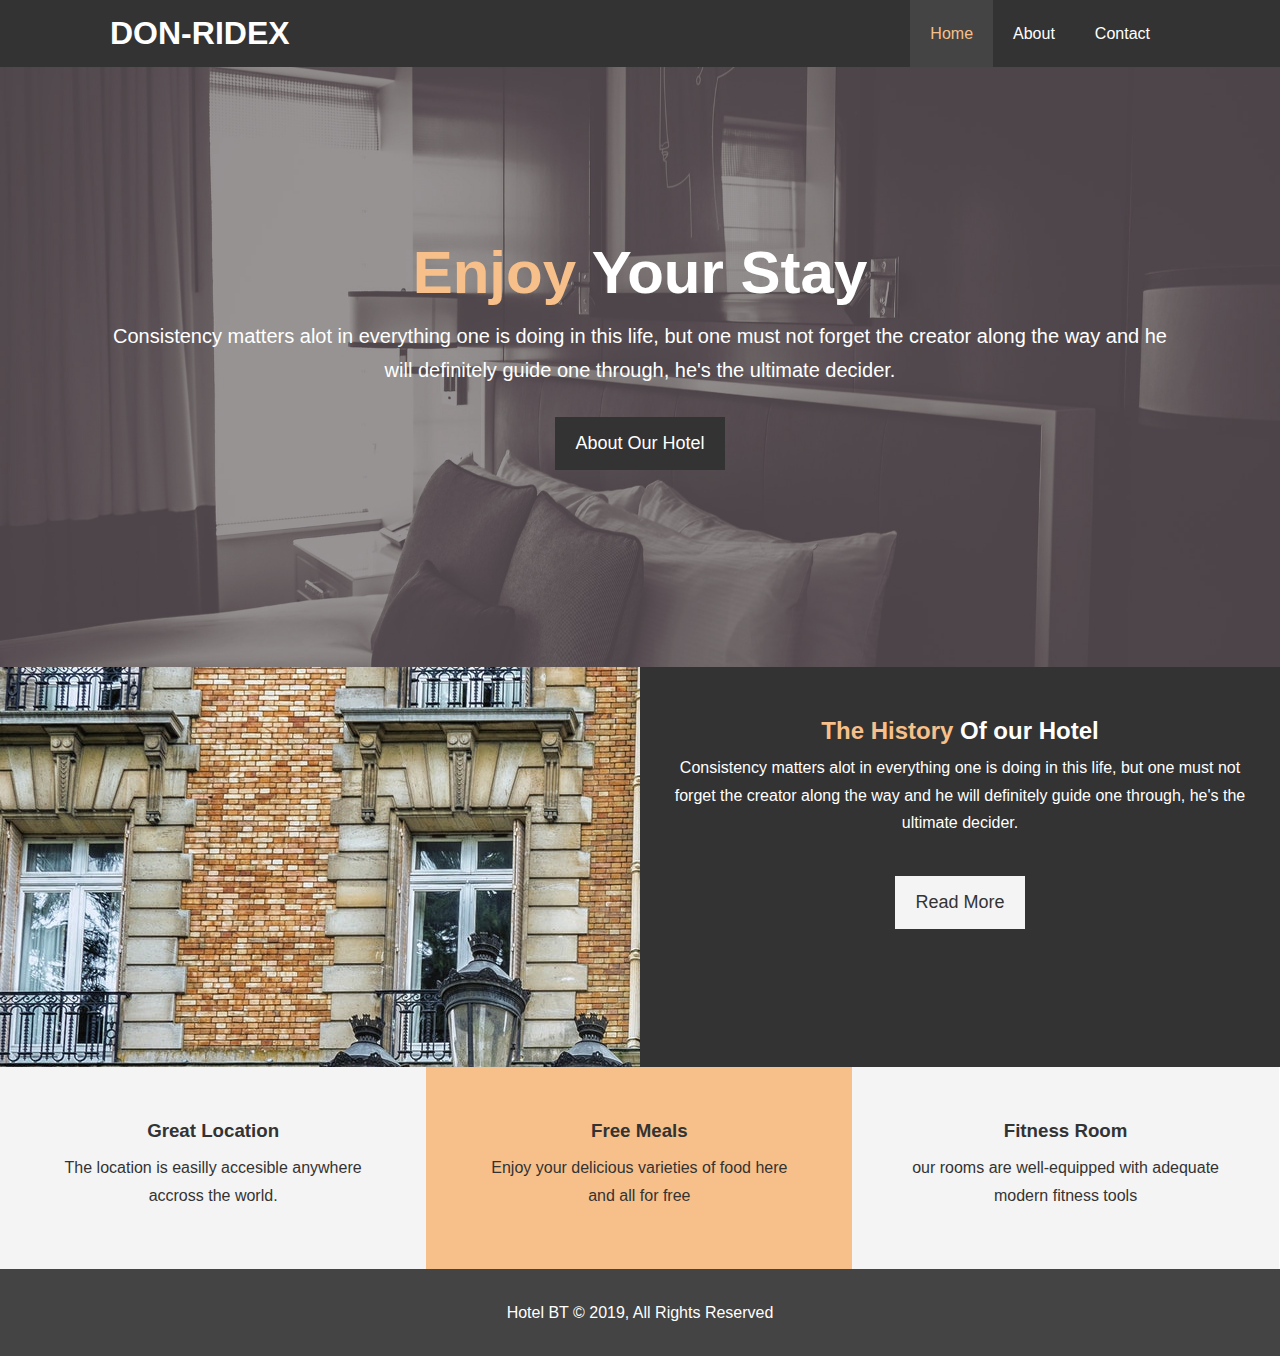
<file: index.html>
<!Doctype html>
<html lang="en">
<head>
<title>Hotel Website</title>
<link rel="stylesheet" href="ridex.css">
</head>
<body>
    <header>
<nav id="navbar">
    <div class="container">
    <h1 class="logo"><a href="index.html">DON-RIDEX</a></h1>

    <ul>
        <li><a class="current" href="index.html">Home</a></li>
           <li><a href="about.html">About</a></li>
              <li><a href="contact.html">Contact</a></li>
    </ul>
</div>
    </nav>

    <div id="showcase">
        <div class="container">
            <div class="showcase-content">
                <h1><span class="text-primary">Enjoy</span> Your Stay</h1>

                <P class="lead">Consistency matters alot in everything one is doing in this life, but one must not forget the creator along the way and he will definitely guide one through, he's the ultimate decider.</p>
                    <a class="btn" href="about.html"> About Our Hotel</a>
                </div>
            </div>
        </div>
    </header>


<section id="home-info" class="bg-dark">
    <div class="info-img"></div>
    <div class="info-content">
        <h2><span class="text-primary">The History</span> Of our Hotel</h2>

        <p>Consistency matters alot in everything one is doing in this life, but one must not forget the creator along the way and he will definitely guide one through, he's the ultimate decider.</p>

    <a href="about.html" class="btn btn-light">Read More</a>
    </div>
     
</scetion>

<section id-="features">
    <div class="box bg-light">
        <h3>Great Location</h3>
        <p>The location is easilly accesible anywhere accross the world.</p>
    </div>
    <div class="box bg-primary">
        <h3>Free Meals</h3>
        <p>Enjoy your delicious varieties of food here and all for free</p>
    </div>
    <div class="box bg-light">
        <h3>Fitness Room</h3>
        <p>our rooms are well-equipped with adequate  modern fitness tools</p>
    </div>
</section>
<div class="clr"></div>

<footer id="main-footer">
    <p>Hotel BT &copy; 2019, All Rights Reserved</p>

</footer>
</body>
</html>
</file>
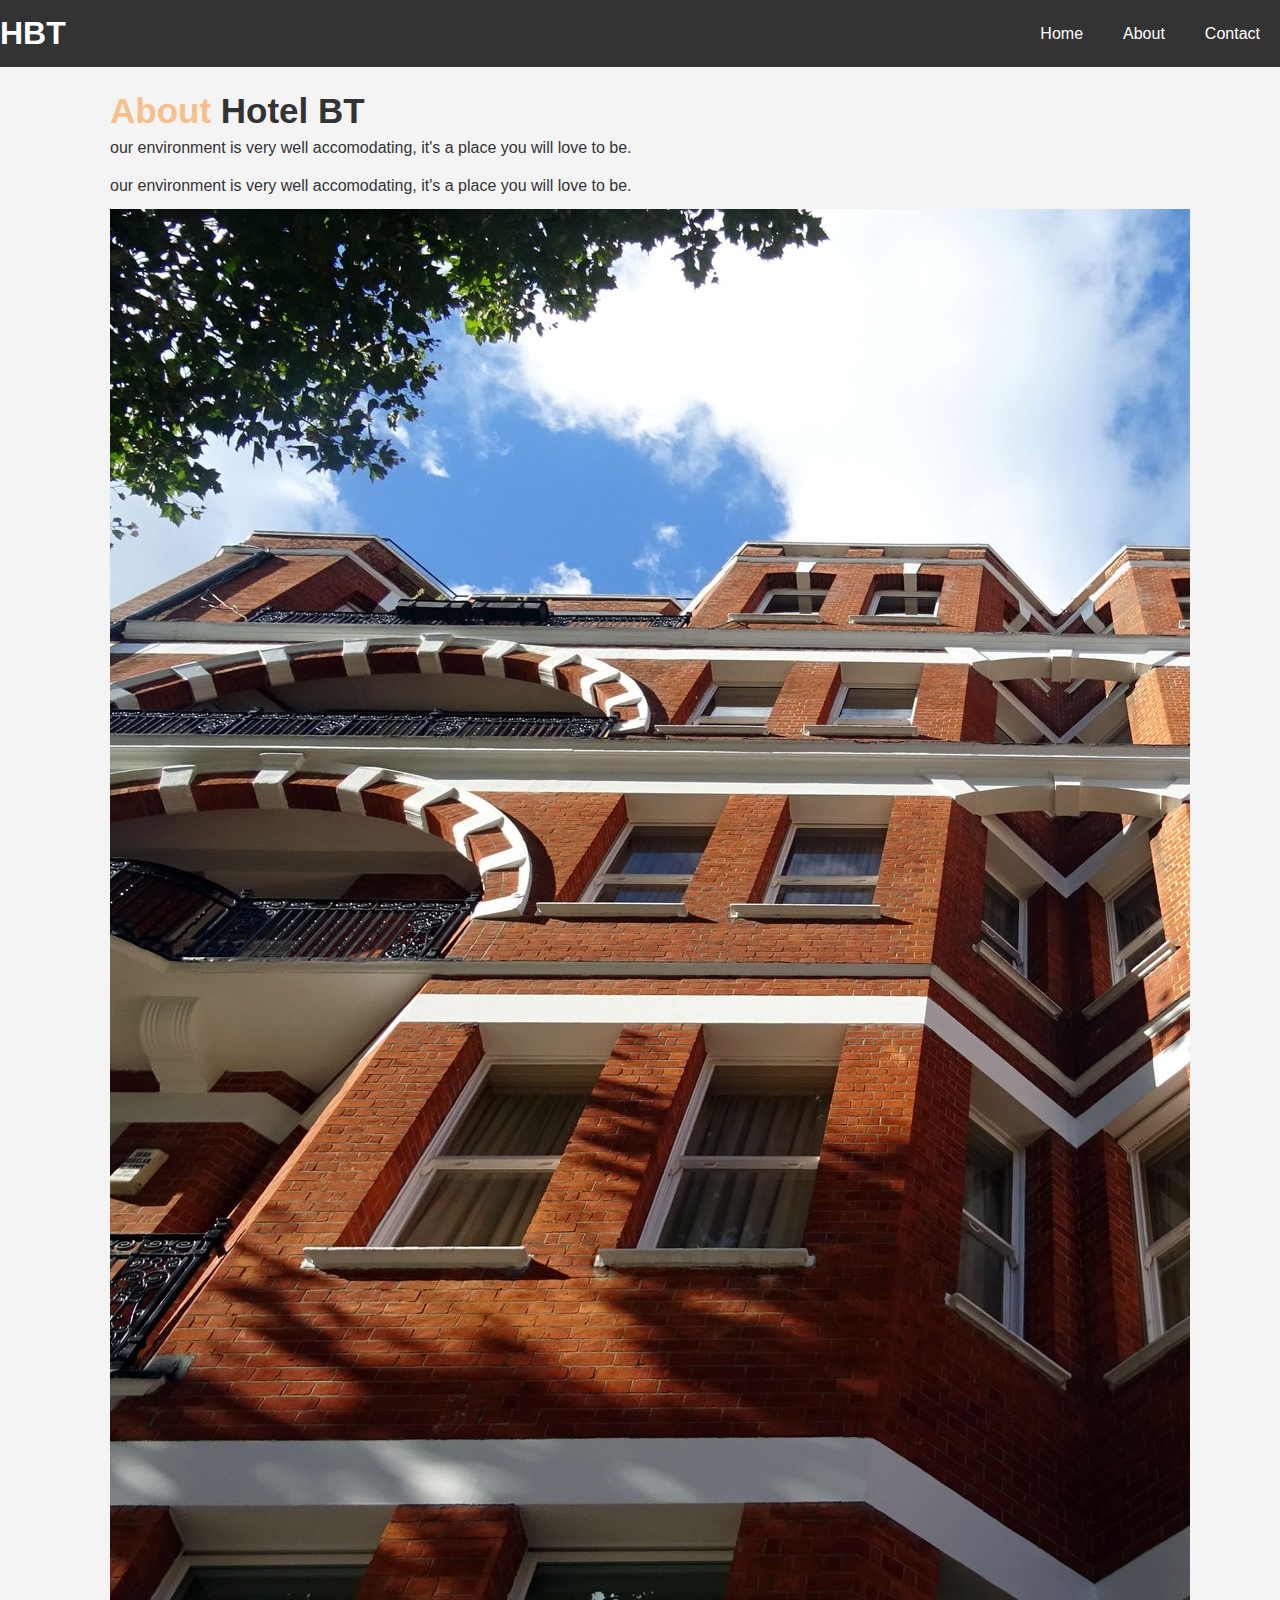
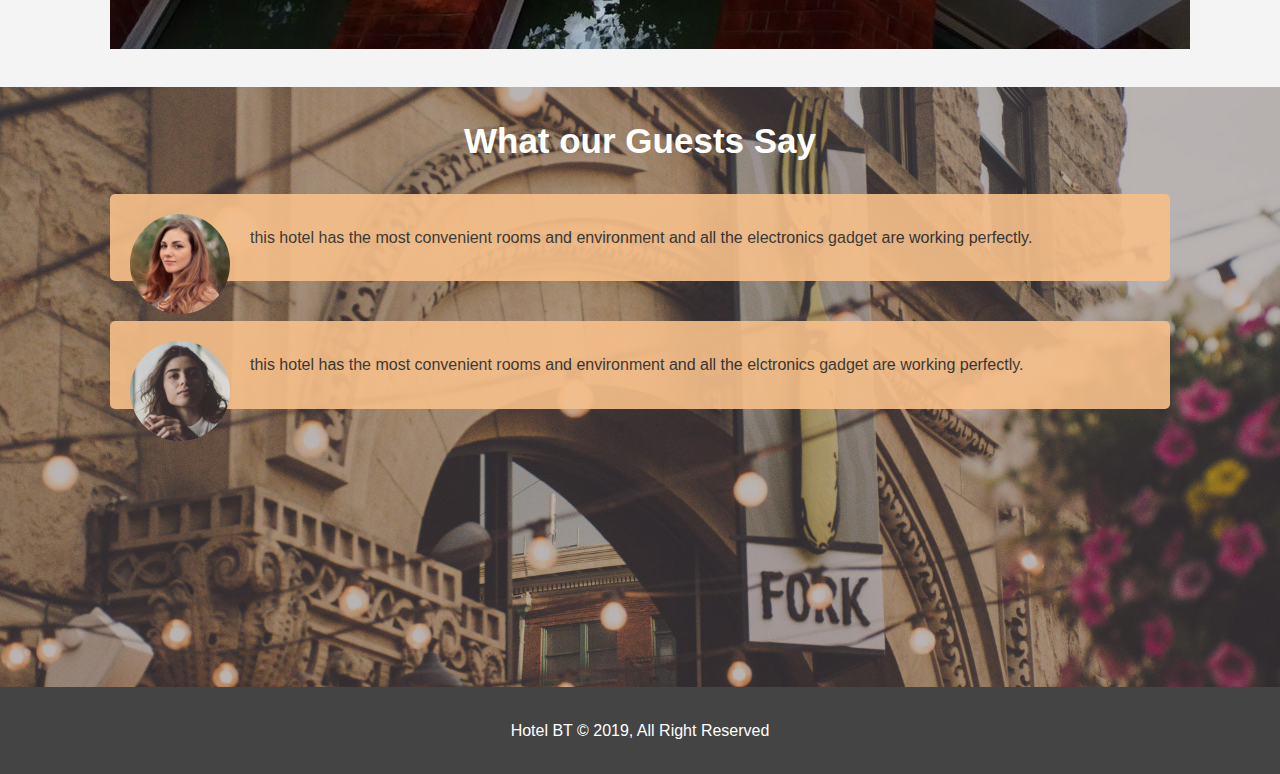
<file: about.html>
<!Doctype html>
<html lang="en">
<head>
    <meta name="viewport"content="width=device-width, initial-scale=1.0">
    <meta http-equiv="X-UA-compatible" content="ie=edge">
    <meta name="description" content="welcome to the most  extraordinary hotel in boston massachusetts">
    <meta meta="keywords" content="hotel, boston hotel, new england hotel">
<title>Welcome to about</title>
<link rel="stylesheet" href="ridex.css">
</head>
<body>
    <header>
<nav id="navbar">
    <div id="container">
    <h1 class="logo"><a href="index.html">HBT</a></h1>
    <ul>
        <li><a href="index.html">Home</a></li>
           <li><a href="about.html">About</a></li>
              <li><a href="contact.html">Contact</a></li>
    </ul>
</div>
    </nav>
    </header>

<section id="about-info" class="bg-light py-3">
    <div class="container">
        <div class="info-left">
            <h1 class="l-heading"><span class="text-primary">About</span> Hotel BT</h1>
            <p> our environment is very well accomodating, it's a place you will love to be.</p>
            </h1>
            <p> our environment is very well accomodating, it's a place you will love to be.</p>
        </div>

        <div class="info-right">
            <img src="./images/photo-2.jpg" alt="Hotel">  
        </div>
    </div>
</section>

<div class="clr"></div>


<section id="testimonials" class="py-3">
    <div class="container">
        <h2 class="l-heading">What our Guests Say</h2>  
        <div class="testimonial bg-primary">
            <img src="./images/person-1.jpg" alt="samantha">
            <p>this hotel has the most convenient rooms and environment and all the electronics gadget are working perfectly.</p>
        </div>

 <div class="testimonial bg-primary">
            <img src="./images/person-2.jpg" alt="jen">
            <p>this hotel has the most convenient rooms and environment and all the elctronics gadget are working perfectly.</p>
        </div>
    </div>
</section>
<footer id="main-footer">
    <p>Hotel BT &copy; 2019, All Right Reserved</p>

</footer>
</body>
</html>
</file>
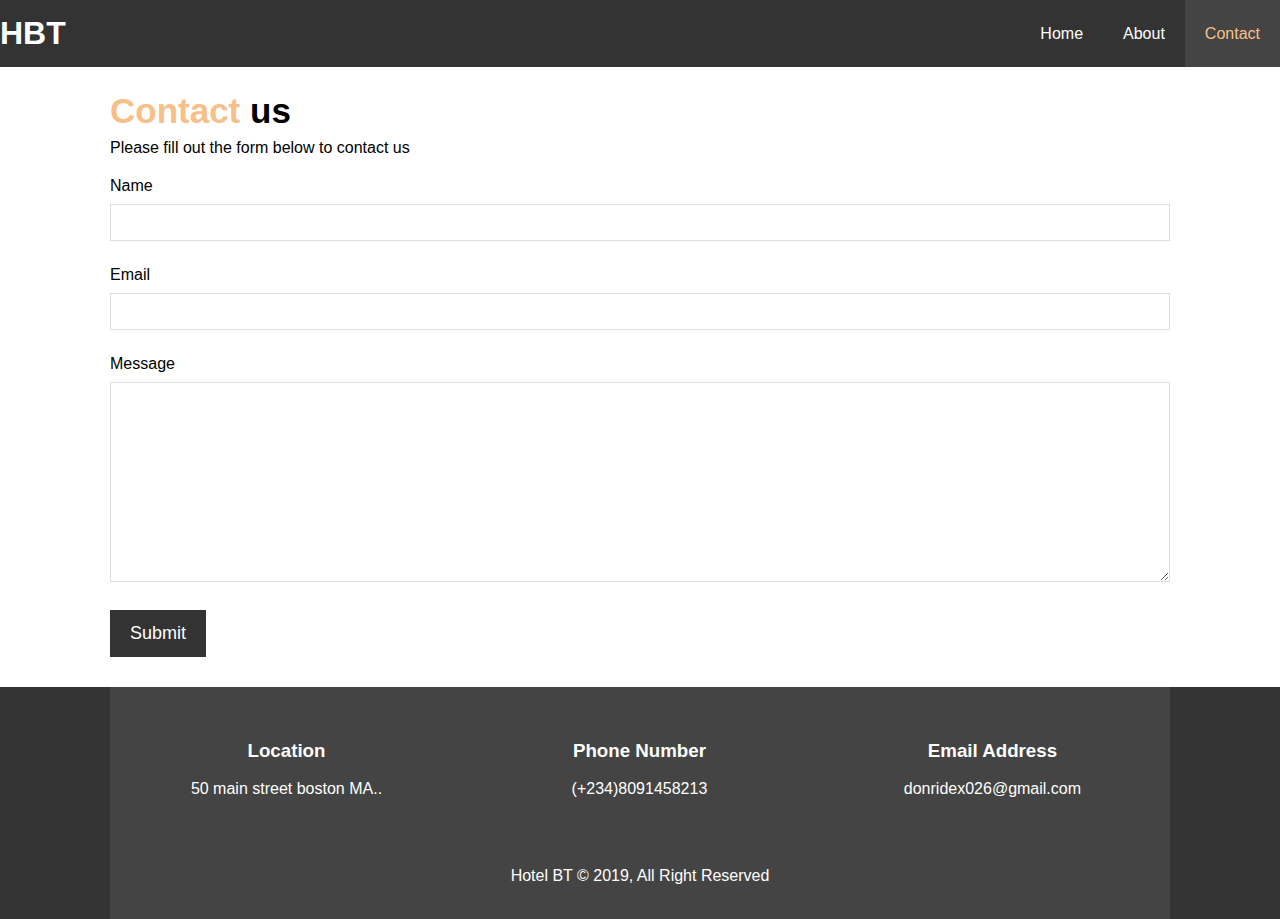
<file: contact.html>
<!Doctype html>
<html lang="en">
<head>
    <meta name="viewport"content="width=device-width, initial-scale=1.0">
    <meta http-equiv="X-UA-compatible" content="ie=edge">
    <meta name="description" content="welcome to the most  extraordinary hotel in boston massachusetts">
    <meta meta="keywords" content="hotel, boston hotel, new england hotel">
<title>Hotel BT| Contact</title>
<link rel="stylesheet" href="ridex.css">
</head>
<body>
    <header>
<nav id="navbar">
    <div id="container">
    <h1 class="logo"><a href="index.html">HBT</a></h1>
    <ul>
        <li><a href="index.html">Home</a></li>
           <li><a href="about.html">About</a></li>
              <li><a class="current" href="contact.html">Contact</a></li>
    </ul>
</div>
    </nav>
    </header>

    <section id="contact-form" class="py-3">
        <div class="container">
            <h1 class="l-heading"><span class="text-primary">Contact</span> us</h1>
            <p> Please fill out the form below to contact us</p>

            <form action ="process.php"> 
                  <div class="form-group">
                    <label for="name">Name</label>
                    <input type="text" name="name" id="name">
                </div>

                <div class="form-group">
                    <label for="email">Email</label>
                    <input type="email" name="email" id="name">
                </div>

                <div class="form-group">
                    <label for="message">Message</label>
                    <textarea name="message" id="message"></textarea>
                </div>

                <button type="submit" class="btn">Submit</button>
                </form>
        </div>
    </section>

    <section id="contact-info" class="bg-dark">
        <div class="container">
                <div class="box">
        <h3>Location</h3>
        <p>50 main street boston MA..</p>
    </div>
    <div class="box">
        <h3>Phone Number</h3>
        <p>(+234)8091458213</p>
    </div>
    <div class="box">
        <h3>Email Address</h3>
        <p>donridex026@gmail.com</p>
    </div>

<footer id="main-footer">
    <p>Hotel BT &copy; 2019, All Right Reserved</p>

</footer>
</body>
</html>
</file>
<file: ridex.css>
/*Reset*/
 *{
    margin: 0;
    padding: 0;
    box-sizing: border-box;
}

/*main styling*/
 html, body{
     font-family: Verdana, Geneva, Tahoma, sans-serif;
     line-height: 1.7em;

}
a {
    color: #333;
    text-decoration: none;
}

h1, h2, h3,{
padding-bottom: 20px;
}
p{margin:  10px 0;}


/*utilities classes*/
.container{
    margin: auto;
    max-width: 1100px;
    overflow:auto;
    padding: 0 20px;
}
.text-primary{
    color: #f7c08a;
}
.lead{
    font-size: 20px;;
}
.btn{
    display:inline-block;
    font-size: 18px;
    color: white;
    background:#333;
    padding: 13px 20px;

    border: none;
    cursor: pointer;
}
.btn:hover{
    background:#f7c08a;
    color:#333;
}

.btn-light{
    background: #f4f4f4;
    color: #333;
}

.bg-dark {
    background:#333;
    color: #fff;

}
 .bg-light {
     background: #f4f4f4;
     color: #333;
 }
 .bg-primary {
     color: #333;
     background: #f7c08a;
 }
 .clr{
     clear: both;
 }
 .l-heading{
     font-size: 35px;
 }
 /*Padding*/
 .py-1{
     padding:10px 0;
 }
  .py-2 {
      padding: 20px 0;
  }
   .py-3 {
       padding: 30px 0;
   }

/*navbar*/
#navbar {
    background: #333;
    color: #fff;
    overflow: auto;
}
#navbar a{
    color: white;
}


#navbar h1{
    float: left;
    padding-top: 20px;

}
#navbar ul{
    list-style: none;
    float: right;
}


#navbar ul li{
    float: left;
    display: block;
    text-align: center;
    }


#navbar ul li a{
    display: block;
    padding: 20px;
    text-align: center;

}
#navbar ul li a:hover,
#navbar ul li a.current{
    background: #444;
    color: #f7c08a;
}
/*showcase*/
#showcase{
    background: url('./images/showcase.jpg') no-repeat center center/cover;
    height: 600px;
}
#showcase .showcase-content{
    color:white;
    text-align: center;
    padding-top: 170px;
}

#showcase .showcase-content h1{
    font-size: 60px;
    line-height: 1.2em;
}
#showcase .showcase-content p{
    padding-bottom: 20px;
    line-height: 1.7em;
}
/*Home info*/

#home-info {
    height:400px;

}
#home-info .info-img{
    float: left;
    width:50%;
    background: url('/images/photo-1.jpg') no-repeat;
    min-height:100%;
}
#home-info .info-content {
    float: right;
    width: 50%;
    height: 100%;
    text-align: center;
    padding: 50px 30px;
    overflow: hidden;
}
#home-info .info-content p{
padding-bottom: 30px;
}
/*Features*/

.box{
    float: left;
    width: 33.3%;
    padding: 50px;
    text-align: center;
}

/*About info*/
#About-info .info-right{
    float: right;
    width: 5%;
    min-height: 100%;
}
#About-info .info-right img{
    display: block;
    margin: auto;
    width: 70%;
    border-radius: 50%;
}
#About-info .info-left{
    float: left;
    width: 50%;
    min-height: 100%;

}

/*contact*/
#contact-form .form-group{
    margin-bottom: 20px;
}
#contact-form label {
    display: block;
    margin-bottom: 5px;

}
#contact-form input,
 #contact-form textarea{
width: 100%;
padding: 10px;
border: 1px #ddd solid;
}
#contact-form textarea{
    height: 200px;
}
#contact-form input:focus,
#contact-form textarea:focus {
    outline: none;
    border-color:#f7c08a;
}


/*Testimonials*/

#testimonials{
    height: 600px;
    background: url('./images/test-bg.jpg') no-repeat center center/cover;
    padding-top: 40px;

}
#testimonials h2{
    color: #fff;
    text-align: center;
    padding-bottom: 40px;
}

#testimonials .testimonial{
    padding: 20px;
    margin-bottom: 40px;
    border-radius: 5px;
    opacity: 0.9;
}

#testimonials  .testimonial img{
    width: 100px;
    float: left;
    margin-right: 20px;
    border-radius: 50%;

}

/*Footer*/
 #main-footer{
     text-align: center;
     background:#444;
     color: white;
     padding:20px;
 }
</file>
